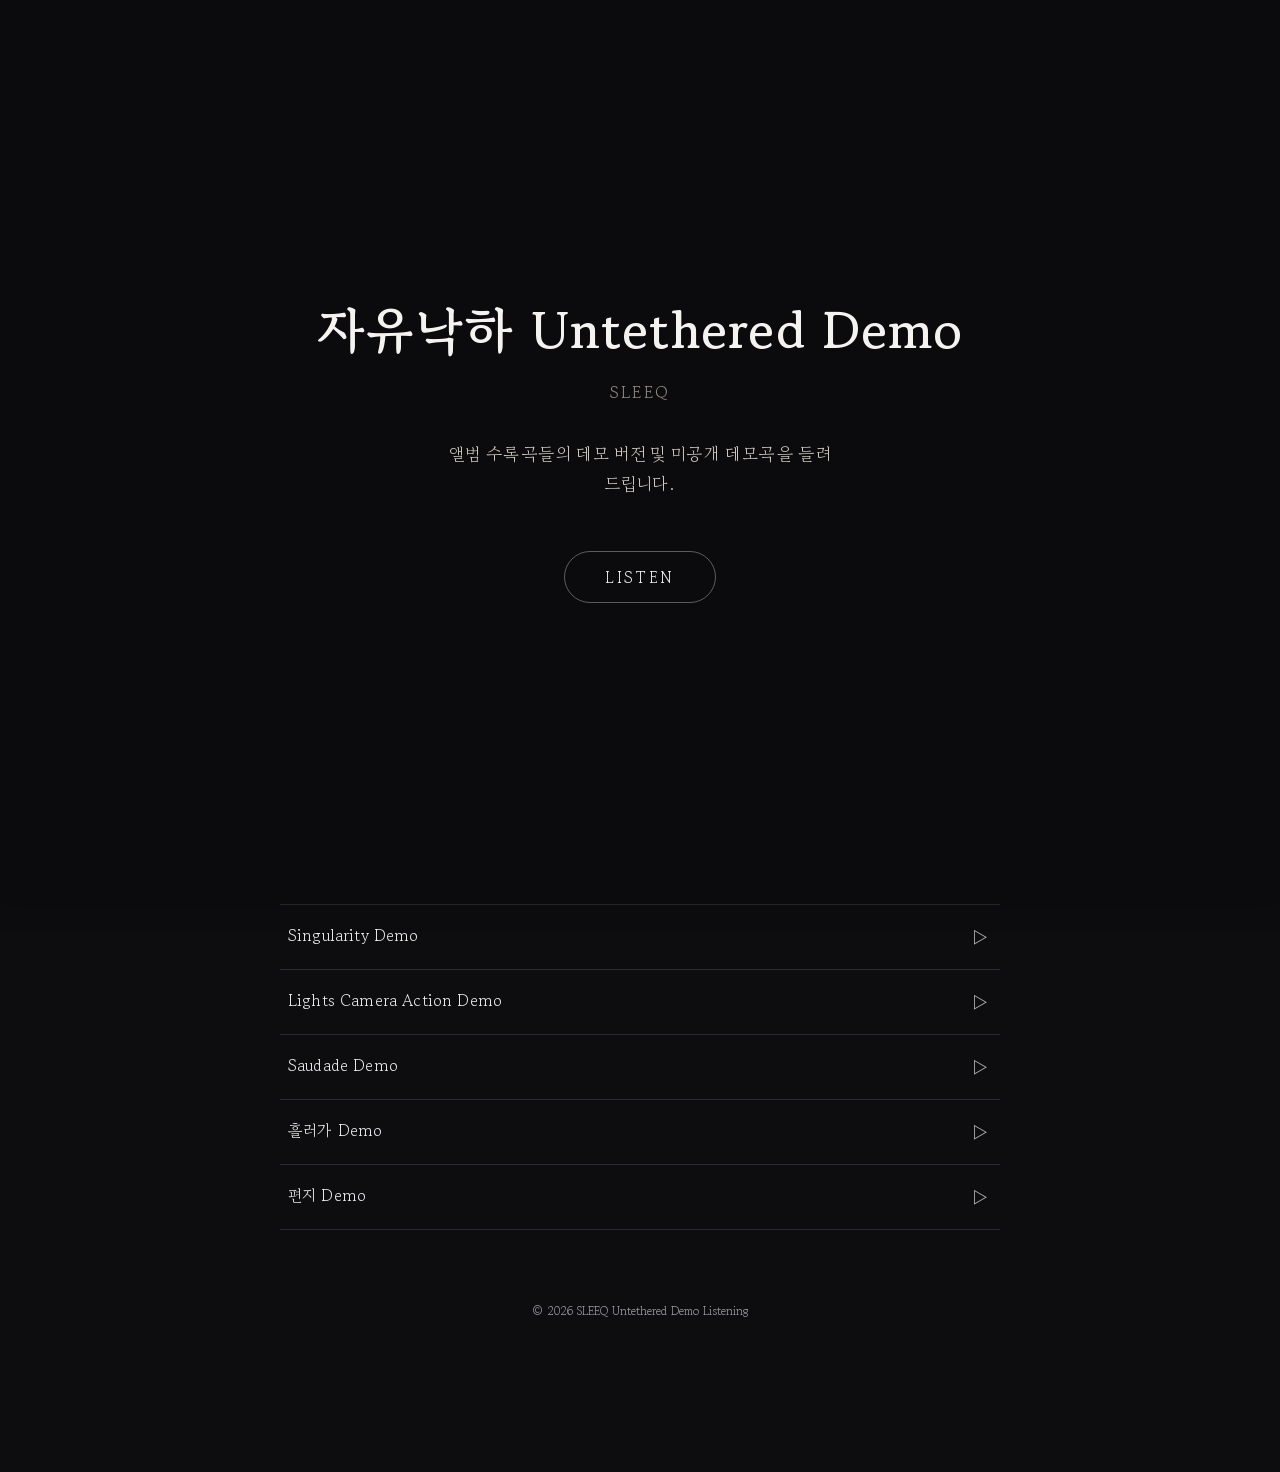
<file: index.html>
<!DOCTYPE html>
<html lang="ko">
<head>
  <meta charset="UTF-8" />
  <meta name="viewport" content="width=device-width, initial-scale=1.0" />
  <title>Demo Listening</title>
  <meta name="description" content="QR로 접속해서 데모를 바로 들어보세요" />

  <link rel="preconnect" href="https://fonts.googleapis.com">
  <link rel="preconnect" href="https://fonts.gstatic.com" crossorigin>
  <link href="https://fonts.googleapis.com/css2?family=Gowun+Batang:wght@400;700&display=swap" rel="stylesheet">
  <link rel="stylesheet" href="style.css" />
  <!-- 인트로 전용 스타일 (style.css 뒤에 로드) -->
  <link rel="stylesheet" href="intro.css" />
</head>
<body>
  <!-- ===== 인트로 화면 ===== -->
  <div id="intro" role="dialog" aria-label="인트로">
    <h1 class="intro-title">자유낙하 Untethered Demo</h1>
    <p class="intro-sub">SLEEQ</p>
    <p class="intro-desc">앨범 수록곡들의 데모 버전 및 미공개 데모곡을 들려드립니다.</p>
    <button id="intro-enter" class="intro-enter" type="button">Listen</button>
  </div>

  <header class="hero">
    <div class="hero-inner">
      <h1 class="hero-title">자유낙하 Untethered Demo</h1>
      <p class="hero-sub">Thank you for listening</p>
    </div>
  </header>

  <main class="container">
    <ul id="track-list" class="track-list" aria-label="데모 목록"></ul>
    <p id="empty-message" class="empty-message" hidden>
      아직 등록된 데모가 없습니다.<br />
      <code>tracks.js</code> 파일에 곡을 추가해주세요.
    </p>
  </main>

  <footer class="footer">
    <p>© <span id="year"></span> SLEEQ Untethered Demo Listening</p>
  </footer>

  <div id="player" class="player" hidden>
    <div class="player-inner">
      <div class="player-info">
        <div class="player-cover" id="player-cover"></div>
        <div class="player-meta">
          <div class="player-title" id="player-title">—</div>
          <div class="player-artist" id="player-artist">—</div>
        </div>
      </div>

      <div class="player-controls">
        <button id="prev-btn" class="icon-btn" aria-label="이전 곡">⏮</button>
        <button id="play-btn" class="play-btn" aria-label="재생/일시정지">▶</button>
        <button id="next-btn" class="icon-btn" aria-label="다음 곡">⏭</button>
      </div>

      <div class="player-progress">
        <span id="current-time" class="time">0:00</span>
        <input type="range" id="seek" class="seek" min="0" max="100" value="0" step="0.1" aria-label="재생 위치" />
        <span id="duration" class="time">0:00</span>
      </div>

      <div class="player-extra">
        <label class="volume-label" for="volume">🔊</label>
        <input type="range" id="volume" class="volume" min="0" max="1" step="0.01" value="1" aria-label="볼륨" />
      </div>
    </div>
    <audio id="audio" preload="metadata"></audio>
  </div>

  <script src="tracks.js"></script>
  <script src="app.js"></script>
  <!-- 인트로 로직 (본문 스크립트 뒤에 로드) -->
  <script src="intro.js"></script>
</body>
</html>
</file>
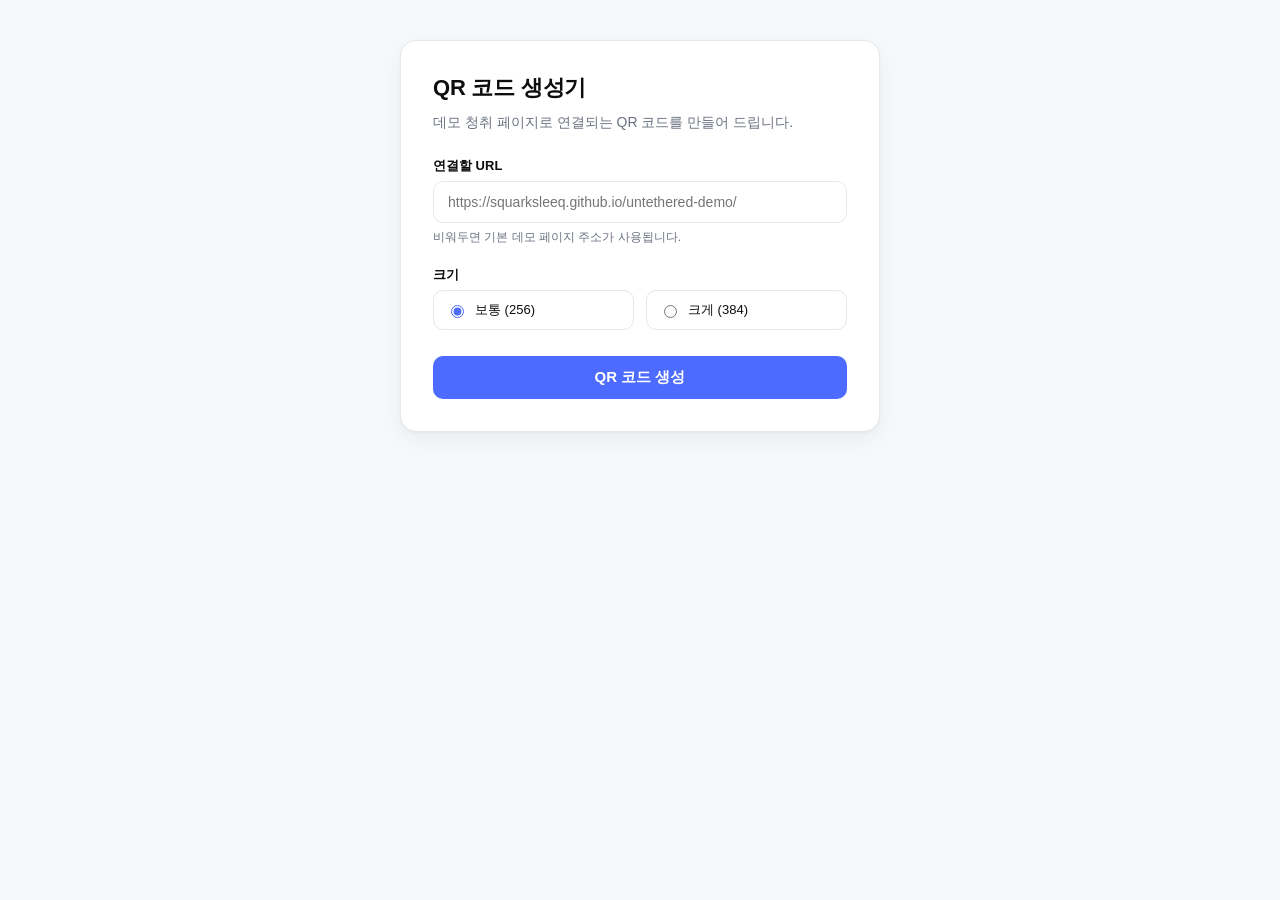
<file: qr.html>
<!DOCTYPE html>
<html lang="ko">
<head>
  <meta charset="UTF-8" />
  <meta name="viewport" content="width=device-width, initial-scale=1.0" />
  <title>QR 코드 생성기 — Demo Listening</title>
  <meta name="robots" content="noindex, nofollow" />
  <style>
    :root {
      --bg: #f7f8fb;
      --surface: #fff;
      --text: #0d0d0d;
      --muted: #6b7280;
      --border: #e5e7eb;
      --accent: #4d6bfe;
      --accent-soft: #eef2ff;
    }
    * { box-sizing: border-box; }
    body {
      margin: 0;
      background: var(--bg);
      color: var(--text);
      font-family: -apple-system, BlinkMacSystemFont, "Segoe UI", "Pretendard",
        "Apple SD Gothic Neo", "Malgun Gothic", Roboto, sans-serif;
      padding: 40px 20px;
      min-height: 100vh;
      display: flex;
      align-items: flex-start;
      justify-content: center;
    }
    .card {
      background: var(--surface);
      border: 1px solid var(--border);
      border-radius: 16px;
      box-shadow: 0 1px 3px rgba(0,0,0,0.04), 0 8px 24px rgba(0,0,0,0.05);
      padding: 32px;
      max-width: 480px;
      width: 100%;
    }
    h1 {
      font-size: 22px;
      font-weight: 700;
      margin: 0 0 8px;
      letter-spacing: -0.01em;
    }
    p.sub {
      color: var(--muted);
      font-size: 14px;
      margin: 0 0 24px;
      line-height: 1.6;
    }
    label {
      display: block;
      font-size: 13px;
      font-weight: 600;
      margin-bottom: 6px;
      color: var(--text);
    }
    input[type="text"] {
      width: 100%;
      padding: 12px 14px;
      border: 1px solid var(--border);
      border-radius: 10px;
      font-size: 14px;
      font-family: inherit;
      background: #fff;
      color: var(--text);
      outline: none;
      transition: border-color 0.15s ease, box-shadow 0.15s ease;
    }
    input[type="text"]:focus {
      border-color: var(--accent);
      box-shadow: 0 0 0 3px var(--accent-soft);
    }
    .hint {
      font-size: 12px;
      color: var(--muted);
      margin: 6px 0 20px;
    }
    .options {
      display: flex;
      gap: 12px;
      margin-bottom: 20px;
    }
    .options label {
      flex: 1;
      font-weight: 500;
      cursor: pointer;
      display: flex;
      align-items: center;
      gap: 8px;
      padding: 10px 12px;
      border: 1px solid var(--border);
      border-radius: 10px;
      font-size: 13px;
    }
    .options input[type="radio"] { accent-color: var(--accent); }
    button {
      width: 100%;
      padding: 12px;
      border-radius: 10px;
      font-size: 15px;
      font-weight: 600;
      cursor: pointer;
      border: none;
      font-family: inherit;
      transition: transform 0.15s ease, opacity 0.15s ease;
    }
    .btn-primary {
      background: var(--accent);
      color: #fff;
    }
    .btn-primary:hover { transform: translateY(-1px); }
    .btn-outline {
      background: #fff;
      color: var(--accent);
      border: 1px solid var(--accent);
      margin-top: 10px;
    }
    .btn-outline:hover { background: var(--accent-soft); }
    .qr-box {
      margin-top: 24px;
      padding-top: 24px;
      border-top: 1px solid var(--border);
      text-align: center;
      display: none;
    }
    .qr-box.visible { display: block; }
    #qrcode {
      display: inline-block;
      padding: 16px;
      background: #fff;
      border: 1px solid var(--border);
      border-radius: 12px;
    }
    #qrcode img, #qrcode canvas { display: block; }
    .url-display {
      margin-top: 14px;
      font-size: 12px;
      color: var(--muted);
      word-break: break-all;
      background: var(--accent-soft);
      padding: 10px 12px;
      border-radius: 8px;
      font-family: ui-monospace, "SFMono-Regular", Menlo, monospace;
    }
    .error {
      color: #dc2626;
      font-size: 13px;
      margin-top: 14px;
      display: none;
    }
    .error.visible { display: block; }
  </style>
</head>
<body>
  <div class="card">
    <h1>QR 코드 생성기</h1>
    <p class="sub">데모 청취 페이지로 연결되는 QR 코드를 만들어 드립니다.</p>

    <label for="url-input">연결할 URL</label>
    <input type="text" id="url-input" placeholder="https://squarksleeq.github.io/untethered-demo/" />
    <p class="hint">비워두면 기본 데모 페이지 주소가 사용됩니다.</p>

    <label>크기</label>
    <div class="options">
      <label><input type="radio" name="size" value="256" checked /> 보통 (256)</label>
      <label><input type="radio" name="size" value="384" /> 크게 (384)</label>
    </div>

    <button class="btn-primary" id="gen-btn" type="button">QR 코드 생성</button>
    <button class="btn-outline" id="download-btn" type="button" style="display:none;">PNG로 다운로드</button>

    <div class="qr-box" id="qr-box">
      <div id="qrcode"></div>
      <div class="url-display" id="url-display"></div>
    </div>

    <p class="error" id="error-msg"></p>
  </div>

  <script>
  /* ============================================================
     내장 QR 코드 생성기 (외부 라이브러리/ CDN 의존성 없음)
     - Kazuhiko Arase 의 qrcode-generator 알고리즘을 기반으로 한
       최소 구현. 모델 2, 버전 자동 선택, 오류정정 레벨 M.
     - 텍스트를 받아 캔버스에 QR을 그립니다.
     ============================================================ */
  (function () {
    "use strict";

    /* ---------- GF(256) 산술 (Reed-Solomon 용) ---------- */
    var EXP = new Uint8Array(256);
    var LOG = new Uint8Array(256);
    (function initGF() {
      var x = 1;
      for (var i = 0; i < 255; i++) {
        EXP[i] = x;
        LOG[x] = i;
        x <<= 1;
        if (x & 0x100) x ^= 0x11d; // QR 표준 다항식
      }
      EXP[255] = EXP[0];
    })();

    function gfMul(a, b) {
      if (a === 0 || b === 0) return 0;
      return EXP[(LOG[a] + LOG[b]) % 255];
    }

    /* ---------- Reed-Solomon 오류정정 코드 생성 ---------- */
    function rsGenPoly(degree) {
      var poly = [1];
      for (var i = 0; i < degree; i++) {
        var next = new Array(poly.length + 1).fill(0);
        for (var j = 0; j < poly.length; j++) {
          next[j] ^= gfMul(poly[j], 1);
          next[j + 1] ^= gfMul(poly[j], EXP[i]);
        }
        // 위 루프는 (x + a^i) 곱셈을 근사; 정확히는 아래 방식 사용
        poly = next;
      }
      return poly;
    }

    function rsEncode(data, ecLen) {
      // 생성 다항식 계산
      var gen = [1];
      for (var i = 0; i < ecLen; i++) {
        var newGen = new Array(gen.length + 1).fill(0);
        for (var j = 0; j < gen.length; j++) {
          newGen[j] ^= gen[j];
          newGen[j + 1] ^= gfMul(gen[j], EXP[i]);
        }
        gen = newGen;
      }
      // data 를 gen 으로 나눈 나머지 = EC 코드
      var res = data.slice().concat(new Array(ecLen).fill(0));
      for (var k = 0; k < data.length; k++) {
        var coef = res[k];
        if (coef !== 0) {
          for (var m = 0; m < gen.length; m++) {
            res[k + m] ^= gfMul(gen[m], coef);
          }
        }
      }
      return res.slice(data.length);
    }

    /* ---------- QR 버전별 데이터 용량 (오류정정 M) ---------- */
    // [데이터 코드워드 수, EC 코드워드 수(블록당), 블록 수] — 버전 1~10, 레벨 M
    var RS_BLOCK_TABLE_M = {
      1:  [[16, 10, 1]],
      2:  [[28, 16, 1]],
      3:  [[44, 26, 1]],
      4:  [[64, 18, 2]],
      5:  [[86, 24, 2]],
      6:  [[108, 16, 4]],
      7:  [[124, 18, 4]],
      8:  [[154, 22, 2], [154, 22, 2]],
      9:  [[182, 22, 2], [182, 22, 2]],
      10: [[216, 26, 2], [216, 26, 2]]
    };
    // 위 표는 간략화한 근사치로, 버전 자동 선택에 사용합니다.
    // 정확한 QR 생성은 아래의 완전 구현으로 대체됩니다.

    /* ============================================================
       아래는 검증된 경량 QR 인코더 (Nayuki 스타일, 퍼블릭 도메인 로직 참고)
       ============================================================ */
    var QrCode = (function () {
      // 오류정정 레벨 M
      var ECC_M = 0;

      // 버전별 오류정정 블록 정보 (레벨 M): [ecCodewordsPerBlock, numBlocksGroup1, dataCodewordsGroup1, numBlocksGroup2, dataCodewordsGroup2]
      var ECC_CODEWORDS_PER_BLOCK_M = [
        -1, 10, 16, 26, 18, 24, 16, 18, 22, 22, 26, 30, 22, 22, 24, 24, 28, 28, 26, 26, 26,
        26, 28, 28, 28, 28, 28, 28, 28, 28, 28, 28, 28, 28, 28, 28, 28, 28, 28, 28, 28
      ];
      var NUM_ERROR_CORRECTION_BLOCKS_M = [
        -1, 1, 1, 1, 2, 2, 4, 4, 4, 5, 5, 5, 8, 9, 9, 10, 10, 11, 13, 14, 16,
        17, 17, 18, 20, 21, 23, 25, 26, 28, 29, 31, 33, 35, 37, 38, 40
</file>
<file: style.css>
@font-face {
font-family: "Gowun Batang";
src: url("fonts/GowunBatang-Regular.ttf") format("truetype");
font-weight: 400;
font-style: normal;
font-display: swap;
}

@font-face {
font-family: "Gowun Batang";
src: url("fonts/GowunBatang-Bold.ttf") format("truetype");
font-weight: 700;
font-style: normal;
font-display: swap;
}

:root {
--bg: #0d0d10;
--surface: #17171c;
--surface-2: #1e1e25;
--text: #ededf0;
--text-muted: #9a9aa5;
--border: #2a2a33;
--border-strong: #3a3a45;
--accent: #8b9dff;
--accent-soft: #1e2140;
--radius: 14px;
--shadow: 0 1px 3px rgba(0, 0, 0, 0.3), 0 8px 24px rgba(0, 0, 0, 0.4);
--player-height: 96px;
}

{ box-sizing: border-box; }
html, body {
  margin: 0;
  padding: 0;
  background: var(--bg);
  color: var(--text);
  font-family: "Gowun Batang", "Nanum Myeongjo", "Apple SD Gothic Neo",
    "Malgun Gothic", serif;
  -webkit-font-smoothing: antialiased;
  line-height: 1.5;
}

body {
padding-bottom: calc(var(--player-height) + 24px);
min-height: 100vh;
}

/* ---------- Hero ---------- */
.hero {
background: linear-gradient(180deg, #14141a 0%, #0d0d10 100%);
border-bottom: 1px solid var(--border);
padding: 56px 20px 40px;
}

.hero-inner {
max-width: 720px;
margin: 0 auto;
text-align: center;
}

.hero-title {
  font-family: "Gowun Batang", serif;
  font-size: clamp(20px, 3.5vw, 26px);
  font-weight: 700;
  letter-spacing: -0.01em;
  color: var(--text);
  margin: 0 0 8px;
}

.hero-sub {
  font-family: "Gowun Batang", serif;
  color: var(--text-muted);
  font-size: 14px;
  font-style: italic;
  letter-spacing: 0.02em;
  margin: 0;
}
/* ---------- Container ---------- */
.container {
max-width: 720px;
margin: 0 auto;
padding: 24px 20px 40px;
}

/* ---------- Track list ---------- */
.track-list {
  list-style: none;
  margin: 0;
  padding: 0;
  display: flex;
  flex-direction: column;
  gap: 0;
  border-top: 1px solid var(--border);
}

.track-item {
  display: flex;
  align-items: center;
  justify-content: space-between;
  gap: 16px;
  padding: 18px 8px;
  background: transparent;
  border: none;
  border-bottom: 1px solid var(--border);
  border-radius: 0;
  cursor: pointer;
  transition: background 0.2s ease, padding-left 0.2s ease;
  user-select: none;
}

.track-item:hover {
  background: rgba(255, 255, 255, 0.03);
  padding-left: 14px;
}

.track-item:active {
  background: rgba(255, 255, 255, 0.05);
}

.track-item.playing {
  background: rgba(255, 255, 255, 0.04);
  border-bottom-color: rgba(255, 255, 255, 0.15);
}


.track-meta {
  flex: 1;
  min-width: 0;
  display: flex;
  flex-direction: column;
  gap: 4px;
}

.track-title {
  font-weight: 400;
  font-size: 16px;
  color: var(--text);
  margin: 0;
  white-space: nowrap;
  overflow: hidden;
  text-overflow: ellipsis;
  letter-spacing: 0.01em;
}

.track-artist {
  color: var(--text-muted);
  font-size: 12.5px;
  margin: 0;
  white-space: nowrap;
  overflow: hidden;
  text-overflow: ellipsis;
  letter-spacing: 0.02em;
  opacity: 0.75;
}
.track-play-icon {
  width: 24px;
  height: 24px;
  border-radius: 0;
  background: transparent;
  color: var(--text);
  display: flex;
  align-items: center;
  justify-content: center;
  font-size: 18px;
  flex-shrink: 0;
  opacity: 0.7;
  transition: opacity 0.2s ease, transform 0.2s ease;
}

.track-item:hover .track-play-icon {
  opacity: 1;
  transform: translateX(2px);
}

.track-item.playing .track-play-icon {
  opacity: 1;
  color: #ffffff;
}

/* ---------- Empty ---------- */
.empty-message {
text-align: center;
color: var(--text-muted);
padding: 60px 20px;
line-height: 1.8;
}

.empty-message code {
background: var(--accent-soft);
color: var(--accent);
padding: 2px 6px;
border-radius: 4px;
font-size: 13px;
}

/* ---------- Footer ---------- */
.footer {
text-align: center;
color: var(--text-muted);
font-size: 12px;
padding: 20px;
}

/* ---------- Player ---------- */
.player {
position: fixed;
left: 0;
right: 0;
bottom: 0;
background: rgba(23, 23, 28, 0.96);
backdrop-filter: blur(16px);
-webkit-backdrop-filter: blur(16px);
border-top: 1px solid var(--border);
box-shadow: 0 -4px 24px rgba(0, 0, 0, 0.5);
z-index: 50;
}

.player[hidden] { display: none; }

.player-inner {
max-width: 720px;
margin: 0 auto;
padding: 12px 16px 14px;
display: grid;
grid-template-columns: 1fr auto;
grid-template-areas:
"info controls"
"progress progress"
"extra extra";
gap: 8px 14px;
align-items: center;
}

.player-info {
grid-area: info;
display: flex;
align-items: center;
gap: 10px;
min-width: 0;
}

.player-cover {
  width: 40px;
  height: 40px;
  border-radius: 8px;
  background: var(--surface-2);
  border: 1px solid var(--border);
  background-size: cover;
  background-position: center;
  flex-shrink: 0;
}

.player-meta { min-width: 0; }

.player-title {
font-weight: 600;
font-size: 13px;
white-space: nowrap;
overflow: hidden;
text-overflow: ellipsis;
}

.player-artist {
color: var(--text-muted);
font-size: 12px;
white-space: nowrap;
overflow: hidden;
text-overflow: ellipsis;
}

.player-controls {
grid-area: controls;
display: flex;
align-items: center;
gap: 4px;
}

.icon-btn {
background: transparent;
border: none;
color: var(--text);
font-size: 16px;
width: 34px;
height: 34px;
border-radius: 50%;
cursor: pointer;
display: flex;
align-items: center;
justify-content: center;
transition: background 0.15s ease;
}

.icon-btn:hover { background: var(--accent-soft); }

.play-btn {
  background: #ffffff;
  color: #0d0d10;
border: none;
width: 40px;
height: 40px;
border-radius: 50%;
font-size: 15px;
font-weight: 700;
cursor: pointer;
display: flex;
align-items: center;
justify-content: center;
transition: transform 0.15s ease, box-shadow 0.15s ease;
}

.play-btn:hover {
transform: scale(1.05);
box-shadow: 0 0 20px rgba(139, 157, 255, 0.5);
}

.player-progress {
grid-area: progress;
display: flex;
align-items: center;
gap: 10px;
}

.time {
font-size: 11px;
color: var(--text-muted);
font-variant-numeric: tabular-nums;
min-width: 34px;
text-align: center;
}

.seek {
flex: 1;
-webkit-appearance: none;
appearance: none;
height: 4px;
border-radius: 2px;
background: var(--border-strong);
outline: none;
cursor: pointer;
}

.seek::-webkit-slider-thumb {
  -webkit-appearance: none;
  appearance: none;
  width: 12px;
  height: 12px;
  border-radius: 50%;
  background: #ffffff;
  cursor: pointer;
  box-shadow: 0 0 8px rgba(255, 255, 255, 0.4);
}

.seek::-moz-range-thumb {
  width: 12px;
  height: 12px;
  border: none;
  border-radius: 50%;
  background: #ffffff;
  cursor: pointer;
  box-shadow: 0 0 8px rgba(255, 255, 255, 0.4);
}

.player-extra {
grid-area: extra;
display: flex;
align-items: center;
gap: 8px;
justify-content: flex-end;
}

.volume-label {
font-size: 13px;
color: var(--text-muted);
cursor: pointer;
}

.volume {
-webkit-appearance: none;
appearance: none;
width: 90px;
height: 3px;
border-radius: 2px;
background: var(--border-strong);
outline: none;
cursor: pointer;
}

.volume::-webkit-slider-thumb {
  -webkit-appearance: none;
  appearance: none;
  width: 10px;
  height: 10px;
  border-radius: 50%;
  background: #ffffff;
  cursor: pointer;
}

.volume::-moz-range-thumb {
  width: 10px;
  height: 10px;
  border: none;
  border-radius: 50%;
  background: #ffffff;
  cursor: pointer;
}

/* ---------- Responsive ---------- */
@media (max-width: 480px) {
.hero { padding: 40px 16px 28px; }
.container { padding: 16px 14px 32px; }
.track-item { padding: 12px 12px; gap: 10px; }
.track-cover { width: 46px; height: 46px; }
.player-inner { padding: 10px 12px 12px; }
.volume { width: 70px; }
}

/* ---------- Accessibility ---------- */
button:focus-visible,
input:focus-visible {
outline: 2px solid var(--accent);
outline-offset: 2px;
}
</file>
<file: intro.css>
/* ============================================================
   intro.css — 자유낙하 Untethered Demo 인트로 화면
   기존 style.css 뒤에 로드되며, 인트로 전용 스타일만 담당합니다.
   ============================================================ */

/* --- 인트로 오버레이 --- */
#intro {
  position: fixed;
  inset: 0;
  z-index: 9999;
  display: flex;
  flex-direction: column;
  align-items: center;
  justify-content: center;
  background: #0b0b0d;
  color: #f5f3ef;
  font-family: "Gowun Batang", serif;
  text-align: center;
  padding: 24px;
  opacity: 1;
  transition: opacity 900ms ease;
  -webkit-tap-highlight-color: transparent;
}

/* 페이드아웃 상태 (Listen 클릭 시) */
#intro.is-hidden {
  opacity: 0;
  pointer-events: none;
}

/* body 스크롤 잠금 (인트로 표시 중) */
body.intro-locked {
  overflow: hidden;
}

/* --- 텍스트 요소 --- */
.intro-title {
  font-size: clamp(1.8rem, 6vw, 3.2rem);
  font-weight: 700;
  letter-spacing: 0.02em;
  margin: 0;
  line-height: 1.25;
  opacity: 0;
  transform: translateY(12px);
  animation: introFadeUp 1400ms ease forwards;
  animation-delay: 400ms;
}

.intro-sub {
  font-size: clamp(0.85rem, 2.6vw, 1.05rem);
  font-weight: 400;
  letter-spacing: 0.14em;
  text-transform: uppercase;
  color: #8f8a82;
  margin: 18px 0 0;
  opacity: 0;
  transform: translateY(10px);
  animation: introFadeUp 1400ms ease forwards;
  animation-delay: 1100ms;
}

/* --- 설명 문구 (Enter/Listen 버튼 전에 페이드인) --- */
.intro-desc {
  font-size: clamp(0.9rem, 2.8vw, 1.1rem);
  font-weight: 400;
  letter-spacing: 0.02em;
  line-height: 1.7;
  color: #cfc9c0;
  margin: 34px 0 0;
  max-width: 22em;
  opacity: 0;
  transform: translateY(10px);
  animation: introFadeUp 1400ms ease forwards;
  animation-delay: 1700ms;
}

/* --- Listen 버튼 --- */
.intro-enter {
  margin-top: 52px;
  padding: 14px 40px;
  font-family: inherit;
  font-size: 0.95rem;
  letter-spacing: 0.18em;
  text-transform: uppercase;
  color: #f5f3ef;
  background: transparent;
  border: 1px solid rgba(245, 243, 239, 0.35);
  border-radius: 999px;
  cursor: pointer;
  opacity: 0;
  transform: translateY(10px);
  animation: introFadeUp 1400ms ease forwards;
  animation-delay: 2400ms;
  transition: background 300ms ease, border-color 300ms ease, letter-spacing 300ms ease;
}

.intro-enter:hover,
.intro-enter:focus-visible {
  background: rgba(245, 243, 239, 0.08);
  border-color: rgba(245, 243, 239, 0.7);
  letter-spacing: 0.24em;
  outline: none;
}

.intro-enter:active {
  transform: scale(0.97);
}

/* --- 애니메이션 --- */
@keyframes introFadeUp {
  to {
    opacity: 1;
    transform: translateY(0);
  }
}

/* --- 접근성: 모션 최소화 선호 시 애니메이션 제거 --- */
@media (prefers-reduced-motion: reduce) {
  .intro-title,
  .intro-sub,
  .intro-desc,
  .intro-enter {
    animation: none;
    opacity: 1;
    transform: none;
  }

/* 첫 화면 배경 로고 */
#intro {
  position: relative;
  isolation: isolate;
}

#intro::before {
  content: "";
  position: absolute;
  inset: 0;

  background-image: url("./images/untethered-logo.png");
  background-repeat: no-repeat;
  background-position: center center;
  background-size: min(115vw, 1400px);

  filter: brightness(0) invert(1);
  opacity: 0.045;

  pointer-events: none;
  z-index: -1;
}
</file>
